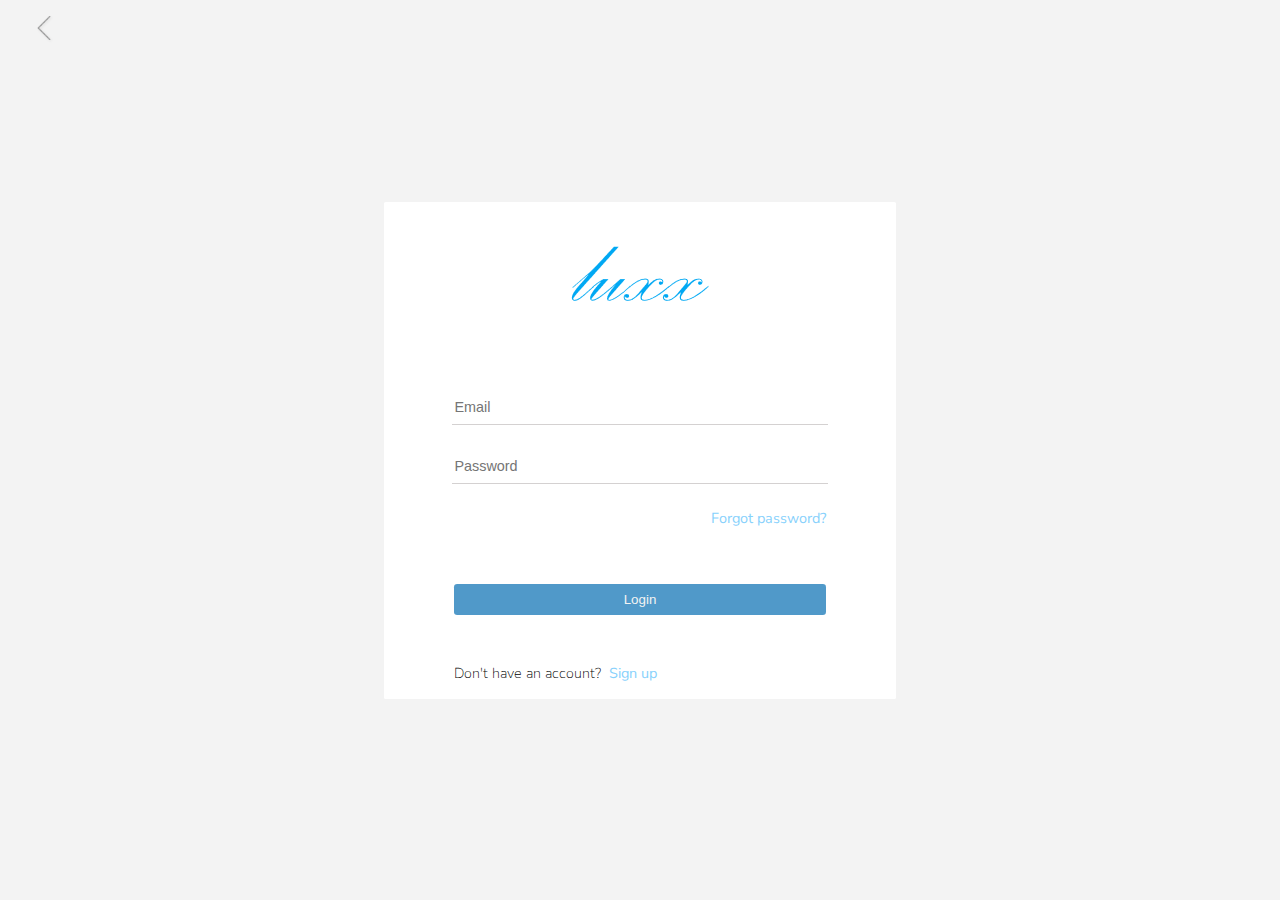
<file: HTML/login.html>
<!DOCTYPE html>
<html lang="en">
<head>
    <meta charset="UTF-8">
    <meta http-equiv="X-UA-Compatible" content="IE=edge">
    <meta name="viewport" content="width=device-width, initial-scale=1.0">
    <link rel="stylesheet" href="../CSS/login.css">
    <title>Log in</title>
</head>
<body>
    <a href="../index.html"><img src="../Resources/arrow.png" alt="" class="back-home-ico"></a>
    <div class="wrapper">
        <div class="container">
            <div class="logo">
                <a href="../index.html"><img src="../Resources/logo.png" alt=""></a>
            </div>
            <form action="" method="post">
                <input type="email" placeholder="Email"><br>
                <input type="password" placeholder="Password">
                <a href="" class="link forgot-pass"><span>Forgot password?</span></a><br>
                <button type="submit">Login</button>
                <p class="sign-up"><span>Don't have an account?</span> &NegativeThinSpace; <a href="./signup.html" class="link">Sign up</a></p>
            </form>
        </div>
    </div>
</body>
</html>
</file>
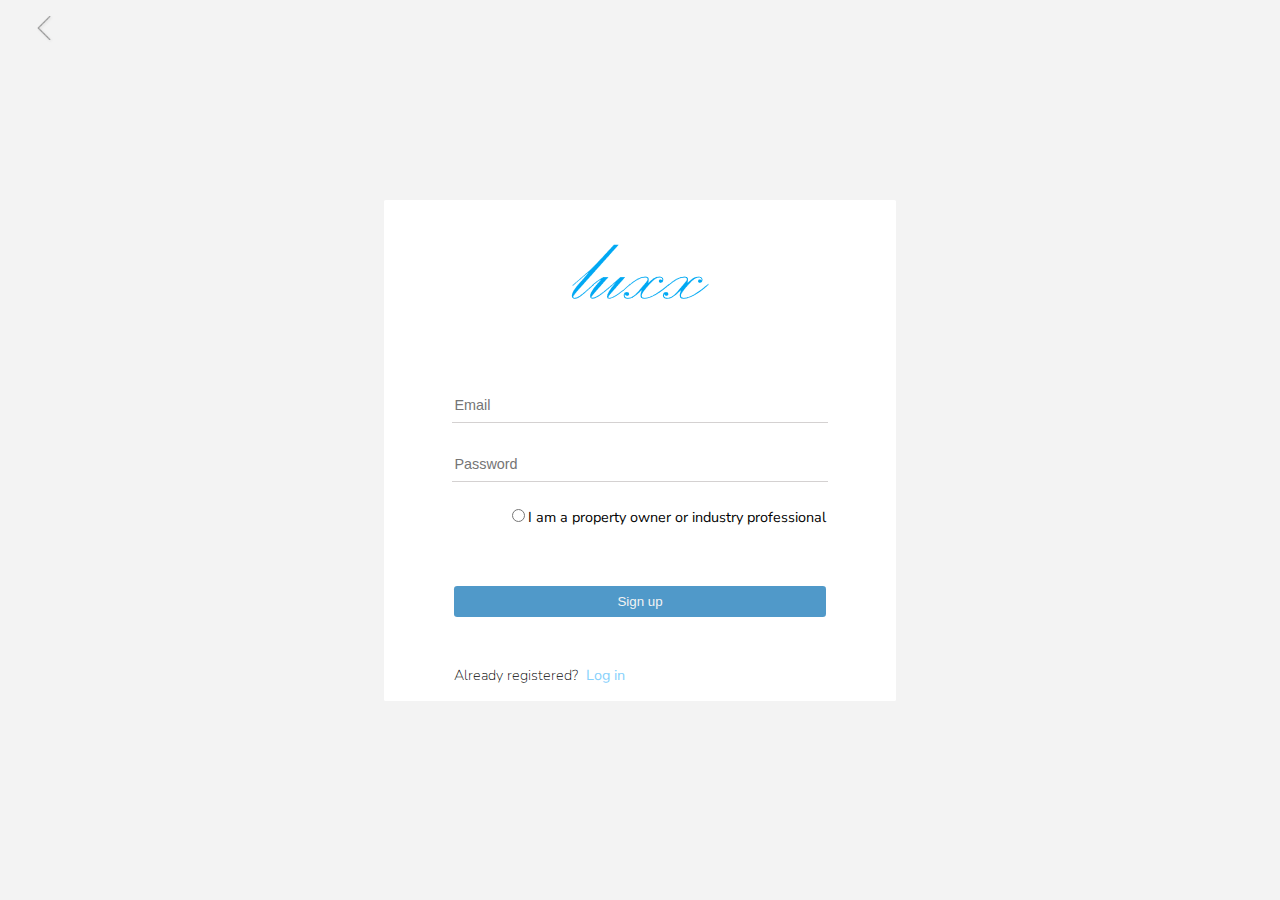
<file: HTML/signup.html>
<!DOCTYPE html>
<html lang="en">
<head>
    <meta charset="UTF-8">
    <meta http-equiv="X-UA-Compatible" content="IE=edge">
    <meta name="viewport" content="width=device-width, initial-scale=1.0">
    <link rel="stylesheet" href="../CSS/signup.css">
    <title>Sign up</title>
</head>
<body>
    <a href="../index.html"><img src="../Resources/arrow.png" alt="" class="back-home-ico"></a>
    <div class="wrapper">
        <div class="container">
            <div class="logo">
                <a href="../index.html"><img src="../Resources/logo.png" alt=""></a>
            </div>
            <form action="" method="post">
                <input type="email" placeholder="Email" name="email">
                <input type="password" placeholder="Password" name="password">
                <div class="registry-type"><input type="radio" name="regtype" class="radio-button"><label for="regtype">I am a property owner or industry professional</label></div>
                <button type="submit">Sign up</button>
                <p class="sign-up"><span>Already registered?</span> &NegativeThinSpace; <a href="./login.html" class="link">Log in</a></p>
            </form>
        </div>
    </div>
</body>
</html>
</file>
<file: CSS/login.css>
@import url('https://fonts.googleapis.com/css2?family=Nunito+Sans:wght@200&display=swap');
@import url('https://fonts.googleapis.com/css2?family=Anonymous+Pro&family=Nunito+Sans:wght@200&display=swap');


body {
    margin: 0;
    background-color: #f3f3f3;
}
.wrapper {
    height: 100vh;
    width: 100vw;
    display: flex;
    justify-content: center;
}
.back-home-ico {
    width: 1.5rem;
    position: absolute;
    left: 2rem;
    top: 1rem;
    filter: drop-shadow(1px 1px 1px rgb(221, 220, 220));
}
.container {
    background-color: #fff;
    margin: auto;
    border-radius: .1rem;
    width: 40%;
    text-align: center;
}

form {
    padding: 1.5rem;
}
form input {
    width: 100%;
    border: none;
    border-bottom: 1px solid rgb(212, 209, 209);
    margin-bottom: 1.5rem;
    outline: none;
    width: 80%;
    height: 2rem;
    font-size: .9em;
    font-weight: lighter;
}
button {
    margin-bottom: 1rem;
    border: none;
    border-radius: .2rem;
    padding: .5rem 1.5rem;
    background-color: #5099c9;
    color: #f3f3f3;
    width: 80%;
    margin-top: 2.5rem;
    cursor: pointer;
    transition: transform 200ms;
}
.link {
    text-decoration: none;
    padding-bottom: 1rem;
    font-family: 'Nunito Sans', 'Anonymouse Pro', serif;
    font-size: .9em;
    color: rgb(135, 209, 252);
}
.forgot-pass {
    display: block;
    float: right;
    margin-right: 10%;
}
.sign-up {
    float: left;
    margin: 2rem 0 1rem 10%;
}
.sign-up span {
    font-family: 'Nunito Sans';
    font-weight: lighter;
    font-size: .9em;
}
button:hover {
    transform: scale(.9);
    filter: grayscale(.2);
}
</file>
<file: CSS/signup.css>
@import url('https://fonts.googleapis.com/css2?family=Nunito+Sans:wght@200&display=swap');
@import url('https://fonts.googleapis.com/css2?family=Anonymous+Pro&family=Nunito+Sans:wght@200&display=swap');


body {
    margin: 0;
    background-color: #f3f3f3;
}
.wrapper {
    height: 100vh;
    width: 100vw;
    display: flex;
    justify-content: center;
}
.back-home-ico {
    width: 1.5rem;
    position: absolute;
    left: 2rem;
    top: 1rem;
    filter: drop-shadow(1px 1px 1px rgb(221, 220, 220));
}

.container {
    background-color: #fff;
    margin: auto;
    border-radius: .1rem;
    width: 40%;
    text-align: center;
}

form {
    padding: 1.5rem;
}
form input {
    width: 100%;
    border: none;
    border-bottom: 1px solid rgb(212, 209, 209);
    margin-bottom: 1.5rem;
    outline: none;
    width: 80%;
    height: 2rem;
    font-size: .9em;
    font-weight: lighter;
}
button {
    margin-bottom: 1rem;
    border: none;
    border-radius: .2rem;
    padding: .5rem 1.5rem;
    background-color: #5099c9;
    color: #f3f3f3;
    width: 80%;
    margin-top: 2.5rem;
    cursor: pointer;
    transition: transform 200ms;
}
.link {
    text-decoration: none;
    padding-bottom: 1rem;
    font-family: 'Nunito Sans', 'Anonymouse Pro', serif;
    font-size: .9em;
    color: rgb(135, 209, 252);
}
.registry-type { 
    font-family: 'Nunito sans', 'Anonymous Pro', serif;
    font-size: .9em;
    text-align: center;
    float: right;
    margin-right: 10%;
}
.radio-button {
    width: fit-content;
    height: fit-content;
}
.sign-up {
    float: left;
    margin: 2rem 0 1rem 10%;
}
.sign-up span {
    font-family: 'Nunito Sans';
    font-weight: lighter;
    font-size: .9em;
}
button:hover {
    transform: scale(.9);
    filter: grayscale(.2);
}
</file>
